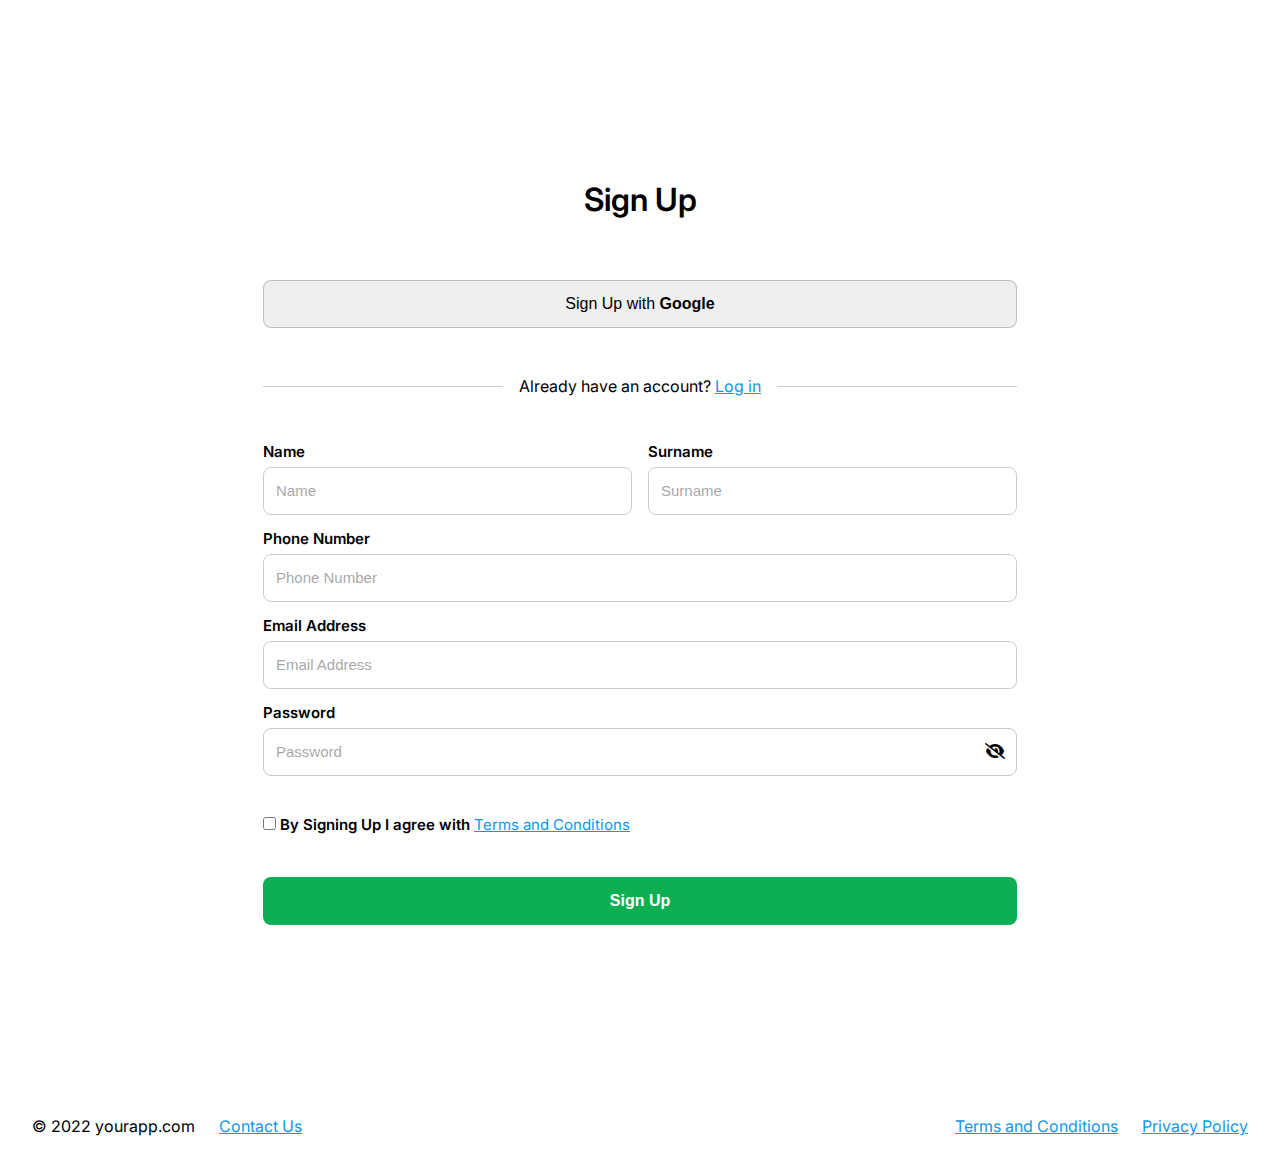
<file: index.html>
<!DOCTYPE html>
<html lang="en">
<head>
  <meta charset="UTF-8" />
  <meta name="viewport" content="width=device-width, initial-scale=1.0" />
  <title>Authorization</title>
  <link href="https://fonts.googleapis.com/css2?family=Inter:wght@400;600&display=swap" rel="stylesheet" />
  <link rel="stylesheet" href="style.css" />
  <link rel="stylesheet" href="https://cdnjs.cloudflare.com/ajax/libs/font-awesome/6.5.1/css/all.min.css" />
</head>
<body>
  <div class="sign-up-container">

    <!-- Sign Up -->
    <div class="sign-up" id="signUpSection">
      <h1>Sign Up</h1>
      <button class="google-btn">Sign Up with <span>Google</span></button>

      <div class="divider">
        <hr />
        <span>Already have an account? <a href="#" id="showLogin" class="Login">Log in</a></span>
        <hr />
      </div>

      <form class="sign-up-form" id="signupForm">
        <div class="form-row">
          <div class="form-group">
            <label for="Name">Name</label>
            <input type="text" id="Name" placeholder="Name" />
          </div>
          <div class="form-group">
            <label for="Surname">Surname</label>
            <input type="text" id="Surname" placeholder="Surname" />
          </div>
        </div>

        <div class="form-group">
          <label for="Phone">Phone Number</label>
          <input type="text" id="Phone" placeholder="Phone Number" />
        </div>

        <div class="form-group">
          <label for="email">Email Address</label>
          <input type="email" id="email" placeholder="Email Address" />
        </div>

        <div class="form-group password-group">
          <label for="password">Password</label>
          <input type="password" id="password" placeholder="Password" />
          <span class="eye-icon"><i class="fa-solid fa-eye-slash"></i></i></span>
        </div>

        <div class="terms">
          <input type="checkbox" id="terms" />
          <label for="terms">
            By Signing Up I agree with <a href="#">Terms and Conditions</a>
          </label>
        </div>

        <button type="submit" class="submit-btn" id="signupBtn" disabled>Sign Up</button>
      </form>
    </div>

    <!-- Login -->
    <div class="sign-up" id="loginSection" style="display:none;">
      <h1>Sign In</h1>
      <button class="google-btn">Sign In with <span>Google</span></button>

      <div class="divider">
        <hr />
        <span>Don’t have an account? <a href="#" id="showSignup" class="Login">Sign Up</a></span>
        <hr />
      </div>

      <form class="sign-up-form" id="loginForm">
        <div class="form-group">
          <label for="loginEmail">Email Address</label>
          <input type="email" id="loginEmail" placeholder="Email Address" />
        </div>

        <div class="form-group password-group">
          <label for="loginPassword">Password 
            <a href="#" style="float:right; font-weight:400; color: #1097EB">Forgot Password?</a>
          </label>
          <input type="password" id="loginPassword" placeholder="Password" />
          <span class="eye-icon"><i class="fa-solid fa-eye-slash"></i></span>
        </div>

        <button type="submit" class="submit-btn">Log In</button>
      </form>
    </div>
  </div>

  <footer>
    <div class="left">
      <p>© 2022 yourapp.com</p>
      <a href="#">Contact Us</a>
    </div>
    <div class="right">
      <a href="#">Terms and Conditions</a>
      <a href="#">Privacy Policy</a>
    </div>
  </footer>

  <script src="script.js"></script>
</body>
</html>
</file>
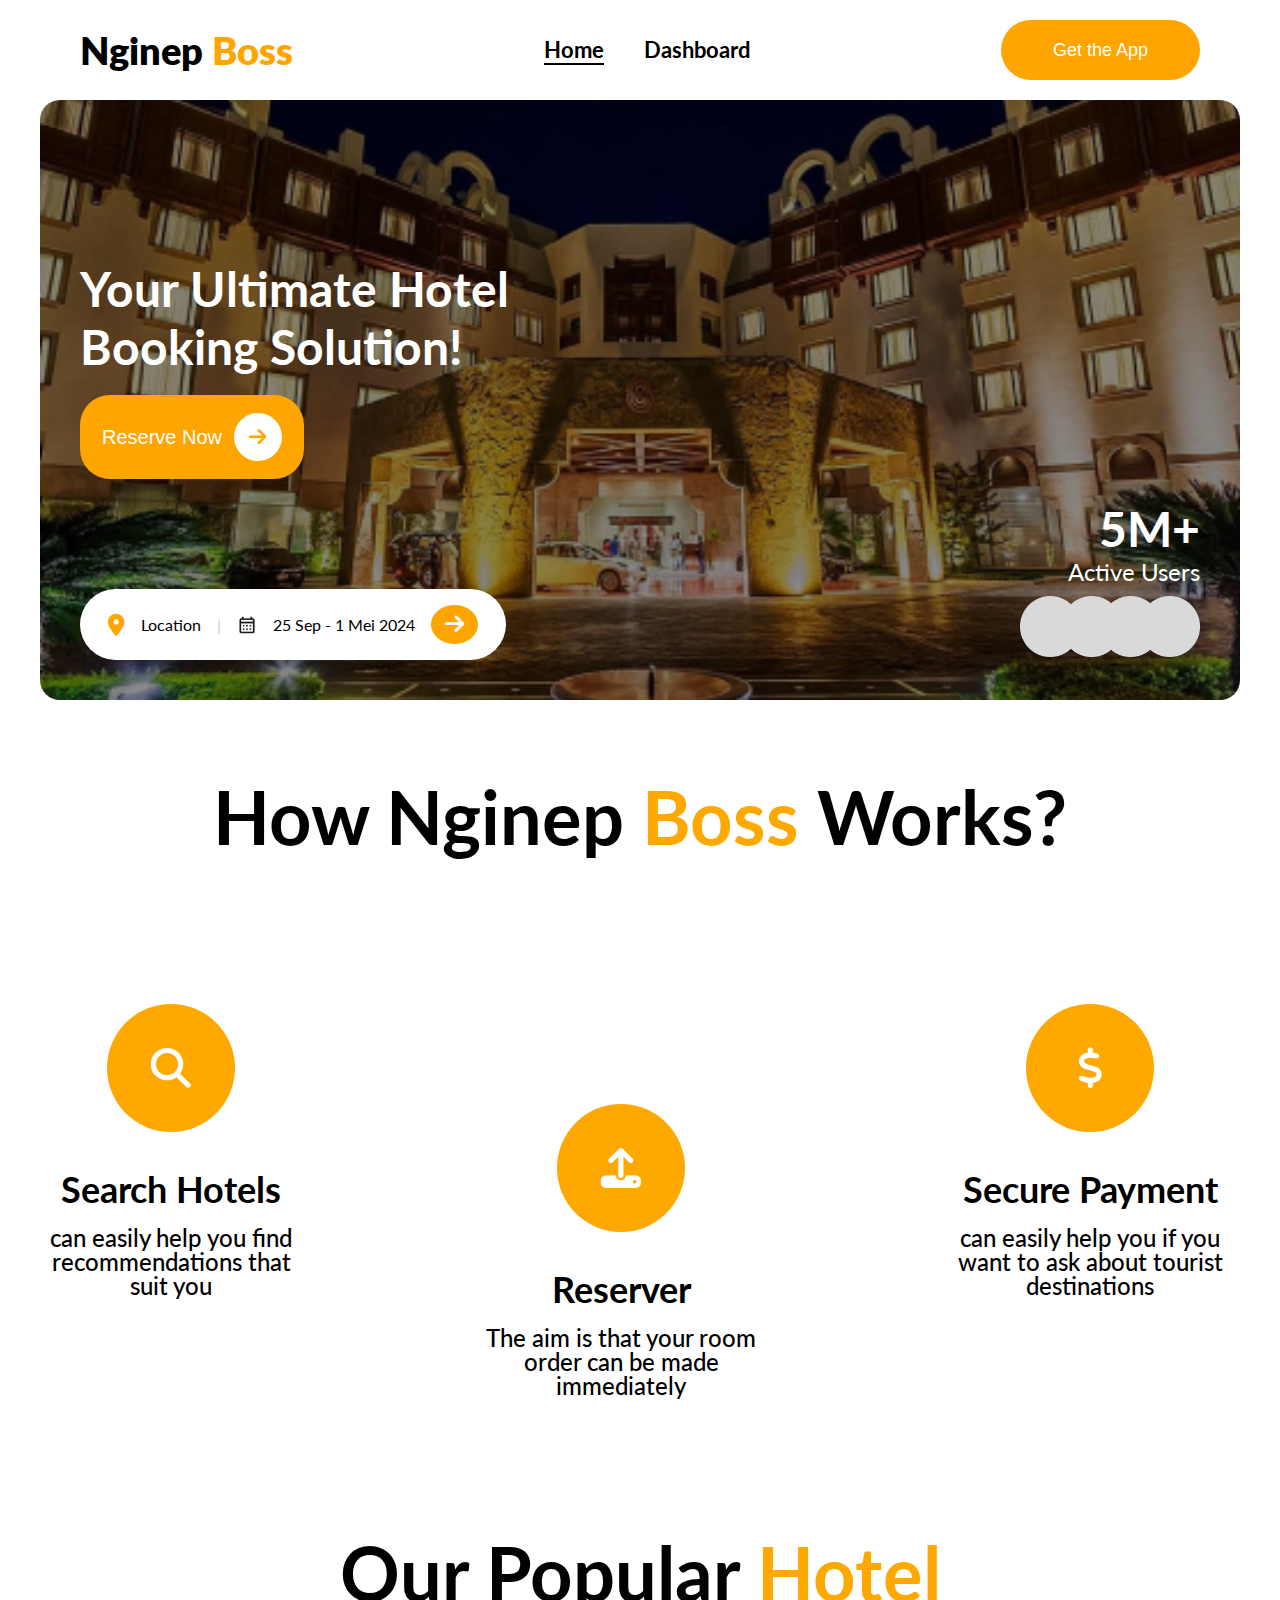
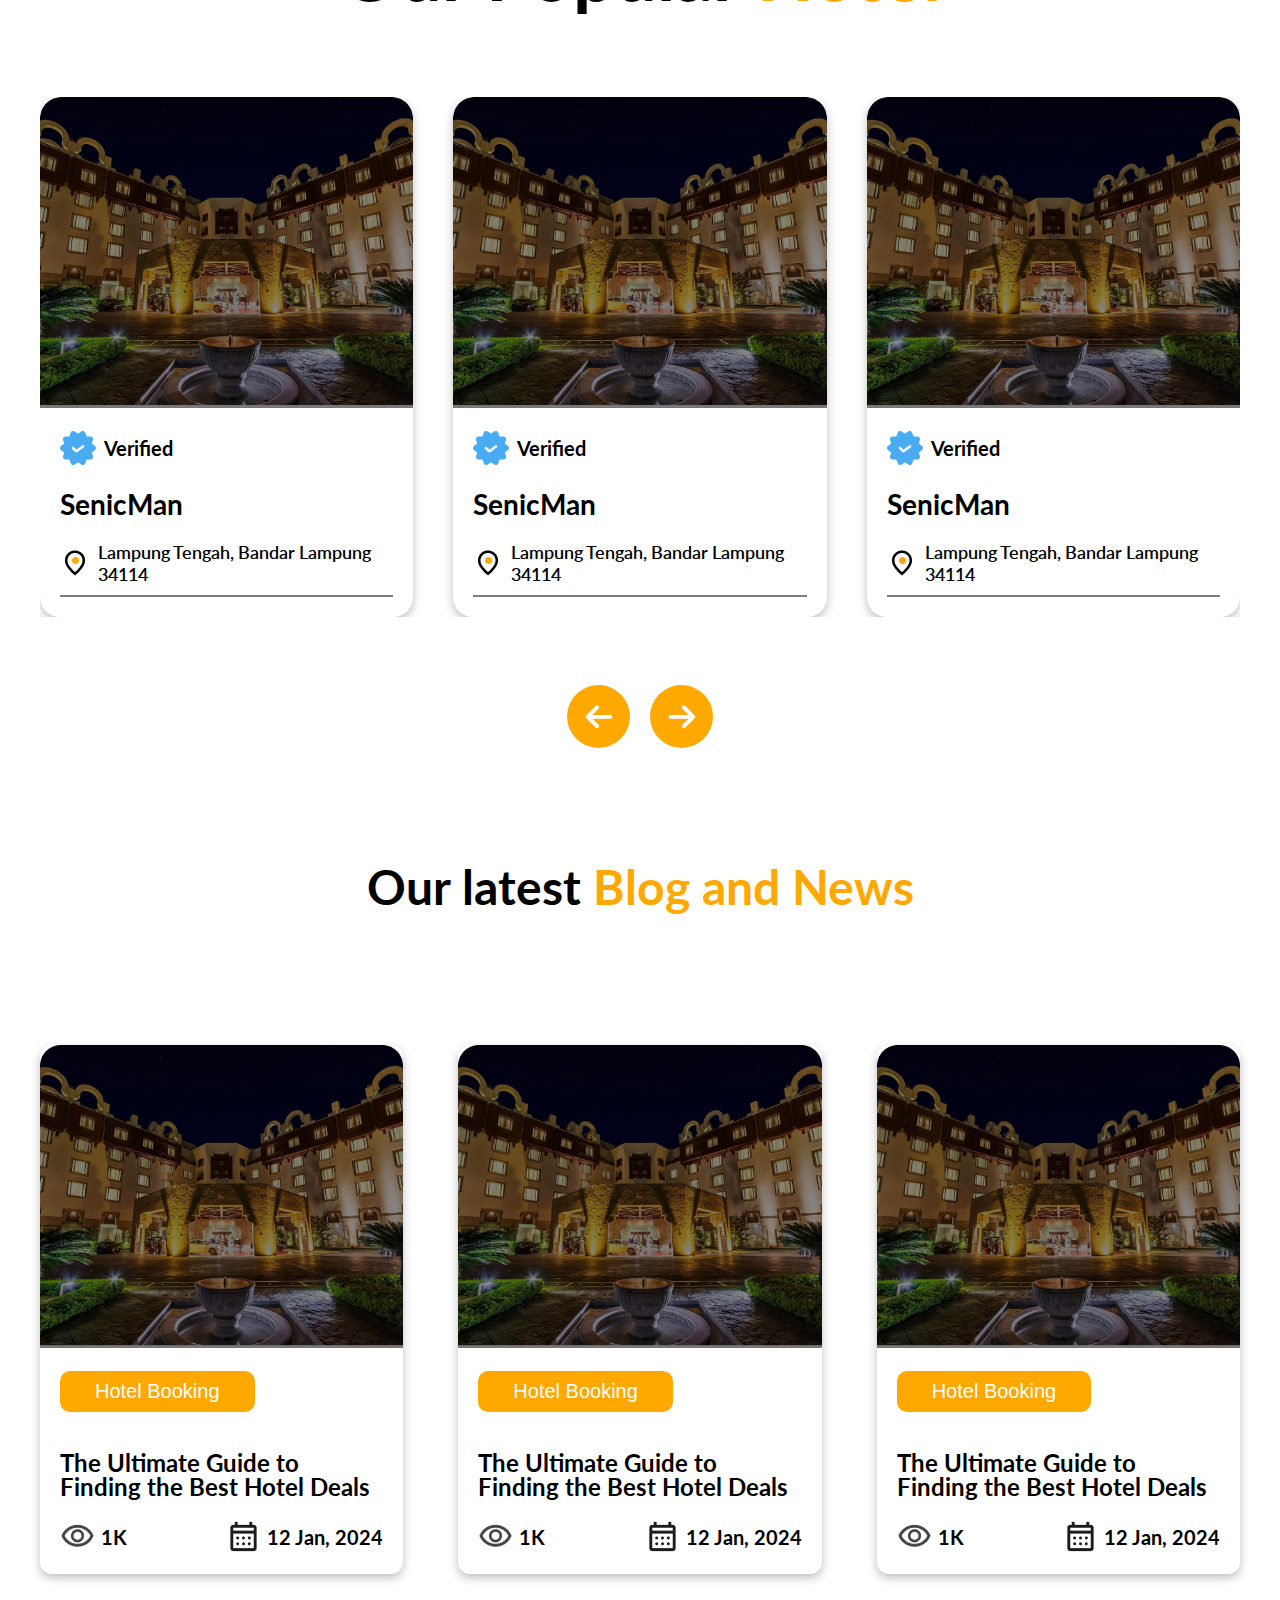
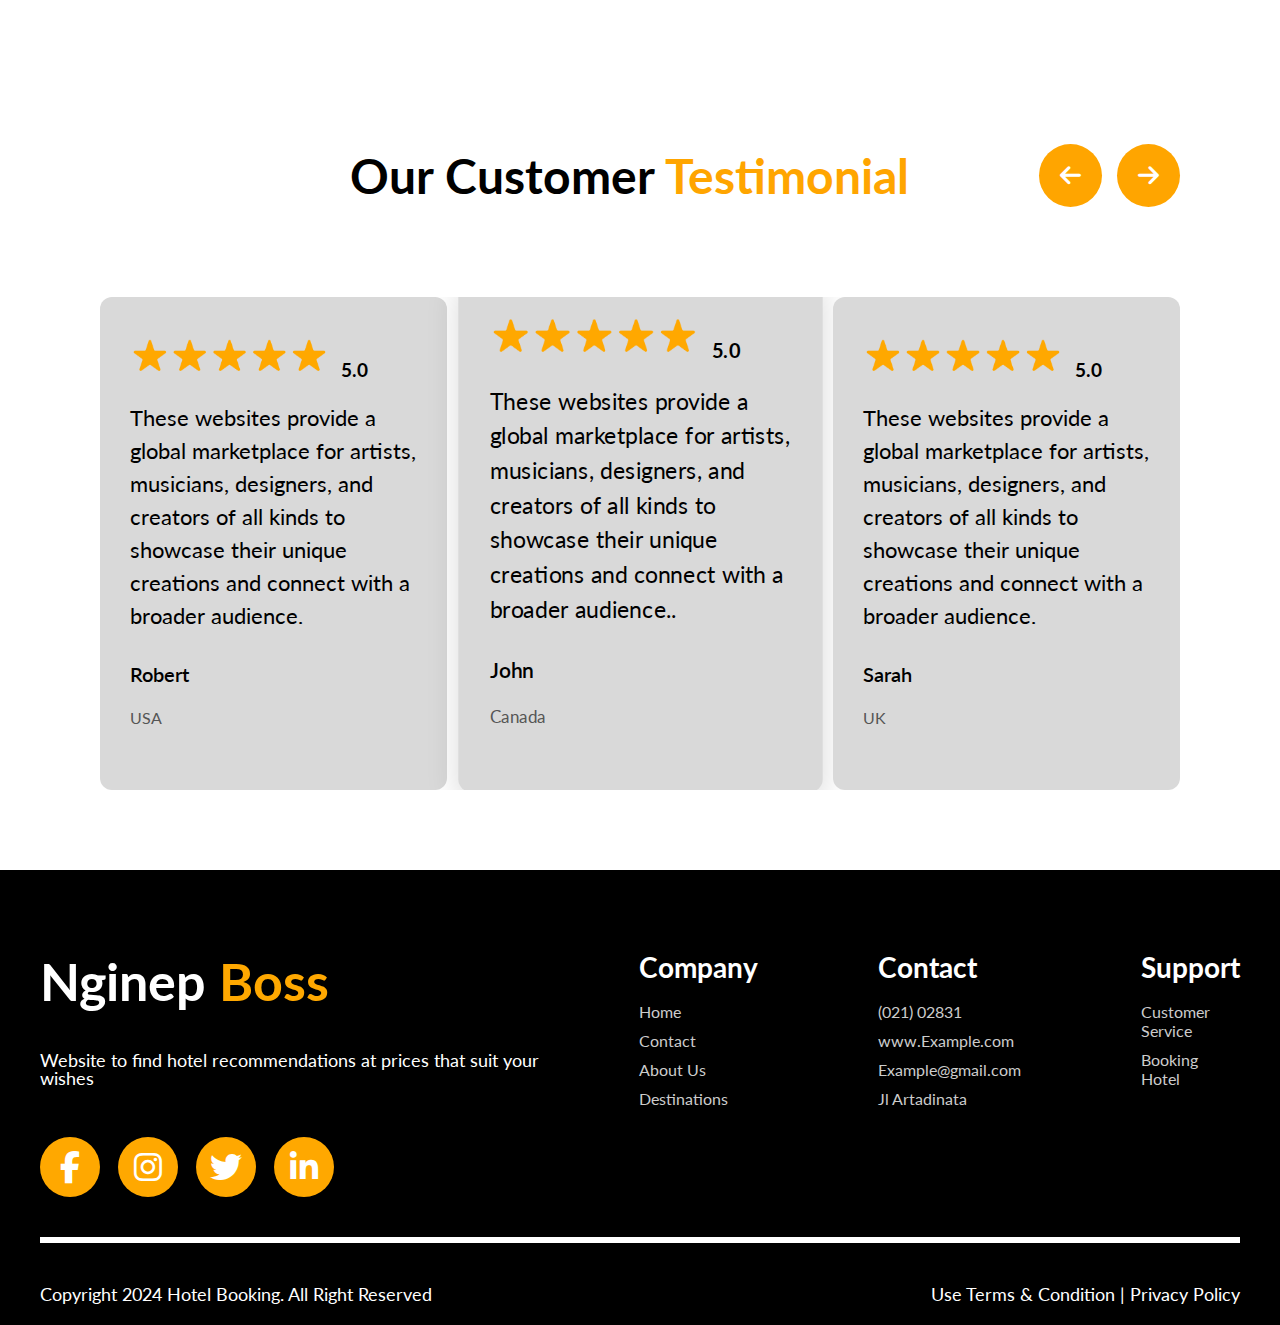
<file: home.html>
<!DOCTYPE html>
<html lang="en">
  <head>
    <meta charset="UTF-8" />
    <meta name="viewport" content="width=device-width, initial-scale=1.0" />
    <link
      href="https://fonts.googleapis.com/css2?family=Lato:wght@400;600&display=swap"
      rel="stylesheet"
    />
    <link
      rel="stylesheet"
      href="https://cdnjs.cloudflare.com/ajax/libs/font-awesome/6.5.1/css/all.min.css"
    />
    <title>Home Page</title>
    <link rel="stylesheet" href="home.css" />
  </head>

  <body>
    
<div class="page-container">

  <!-- Navbar -->
  <header class="navbar">
    <div class="nav-container">
      <h2 class="logo">Nginep <span>Boss</span></h2>
      <nav class="nav-links">
        <a href="home.html" class="active" id="homeLink">Home</a>
        <a href="#" id="dashboardLink">Dashboard</a>
      </nav>
      <button class="app-btn">Get the App</button>
    </div>
  </header>

  <!-- Home Section -->
  <section class="home">
    <div class="hero-bg">
      <!-- Left content -->
      <div class="hero-left">
        <h1>Your Ultimate Hotel Booking Solution!</h1>
        <button class="reserve-btn">
          Reserve Now
          <span class="arrow-circle">
            <i class="fa-solid fa-arrow-right"></i>
          </span>
        </button>
      </div>

      <!-- Right bottom content -->
      <div class="hero-right">
        <p class="active-users">5M+<span>Active Users</span></p>
        <img src="Group 5.png" alt="Users">
      </div>

      <!-- Booking bar -->
      

         <div class="booking-bar">
        <i class="fa-solid fa-location-dot"></i>
        <span>Location</span>
        <span class="divider">|</span>
        <img src="calendar_month.png" alt="Calendar" class="calendar-icon">
        <span>25 Sep - 1 Mei 2024</span>
        <button class="arrow-btn"><i class="fa-solid fa-arrow-right"></i></button>
        </div>
    

     

    </div>
  </section>

</div>


<!-- Work Section -->

    <section>

      <div class="container">
        <div class="content">
          <h2>How Nginep <span>Boss</span> Works?</h2>
          <div class="work-container">
            <div class="work">
              <div class="icon-circle">
                <i class="fa-solid fa-magnifying-glass"></i>
              </div>
              <h3>Search Hotels</h3>
              <p>can easily help you find recommendations that suit you</p>
            </div>

            <div class="work center-work">
              <div class="icon-circle"><i class="fas fa-upload"> </i></div>
              <h3>Reserver</h3>
              <p>The aim is that your room order can be made immediately</p>
            </div>

            <div class="work">
              <div class="icon-circle"><i class="fas fa-dollar-sign"> </i></div>
              <h3>Secure Payment</h3>
              <p>
                can easily help you if you want to ask about tourist
                destinations
              </p>
            </div>
          </div>
        </div>
      </div>

    </section>

    <!-- Popular Hotel Section -->

    <section class="hotel">

      <div class="hotel-container">

        <div class="hotel-content">

          <h2>Our Popular <span>Hotel</span></h2>

          <div class="hotels">

            <div class="hotel-card">
              <img class="hotel-img" src="image.png" alt="Hotel image" />

              <div class="hotel-info">
                <div class="verified-badge">
                  <img src="verified.png" alt="Verified icon" />
                  <span>Verified</span>
                </div>

                <h4>SenicMan</h4>

                <div class="location">
                  <img src="location_on.png" alt="Location" />
                  <span>Lampung Tengah, Bandar Lampung 34114</span>
                </div>

                <hr />
              </div>
            </div>

            <div class="hotel-card">

              <img class="hotel-img" src="image.png" alt="Hotel image" />

              <div class="hotel-info">
                <div class="verified-badge">
                  <img src="verified.png" alt="Verified icon" />
                  <span>Verified</span>
                </div>

                <h4>SenicMan</h4>

                <div class="location">
                  <img src="location_on.png" alt="Location" />
                  <span>Lampung Tengah, Bandar Lampung 34114</span>
                </div>

                <hr />
              </div>

            </div>

            <div class="hotel-card">
              <img class="hotel-img" src="image.png" alt="Hotel image" />
              <div class="hotel-info">
                <div class="verified-badge">
                  <img src="verified.png" alt="Verified icon" />
                  <span>Verified</span>
                </div>
                <h4>SenicMan</h4>
                <div class="location">
                  <img src="location_on.png" alt="Location" />
                  <span>Lampung Tengah, Bandar Lampung 34114</span>
                </div>
                <hr />
              </div>
            </div>
          </div>

          <div class="hotel-nav">
            <button class="arrow" id="prev">
              <i class="fa-solid fa-arrow-left"></i>
            </button>
            <button class="arrow" id="next">
              <i class="fa-solid fa-arrow-right"></i>
            </button>
          </div>
        </div>
      </div>
    </section>


    <!-- Blogs Section -->
     
    <!-- Blogs Section -->
<section class="blogs-and-news">
  <div class="blog-container">

    <div class="blog-content">
      <h2>Our latest <span class="yellow-text">Blog and News</span></h2>

      <div class="blog-cards">
        
        <!-- Card 1 -->
        <div class="blog-card">
          <img class="blog-img" src="image.png" alt="Hotel image" />
          <div class="blog-info">
            <button class="blog-btn">Hotel Booking</button>
            <h5>The Ultimate Guide to Finding the Best Hotel Deals</h5>
            <div class="blog-meta">
              <div class="meta-views">
                <img src="visibility.png" alt="views" />
                <span class="views-text">1K</span>
              </div>
              <div class="meta-date">
                <img src="calendar_month.png" alt="date" />
                <span class="date-text">12 Jan, 2024</span>
              </div>
            </div>
          </div>
        </div>

        <!-- Card 2 -->
        <div class="blog-card">
          <img class="blog-img" src="image.png" alt="Hotel image" />
          <div class="blog-info">
            <button class="blog-btn">Hotel Booking</button>
            <h5>The Ultimate Guide to Finding the Best Hotel Deals</h5>
            <div class="blog-meta">
              <div class="meta-views">
                <img src="visibility.png" alt="views" />
                <span class="views-text">1K</span>
              </div>
              <div class="meta-date">
                <img src="calendar_month.png" alt="date" />
                <span class="date-text">12 Jan, 2024</span>
              </div>
            </div>
          </div>
        </div>

        <!-- Card 3 -->
        <div class="blog-card">
          <img class="blog-img" src="image.png" alt="Hotel image" />
          <div class="blog-info">
            <button class="blog-btn">Hotel Booking</button>
            <h5>The Ultimate Guide to Finding the Best Hotel Deals</h5>
            <div class="blog-meta">
              <div class="meta-views">
                <img src="visibility.png" alt="views" />
                <span class="views-text">1K</span>
              </div>
              <div class="meta-date">
                <img src="calendar_month.png" alt="date" />
                <span class="date-text">12 Jan, 2024</span>
              </div>
            </div>
          </div>
        </div>

      </div>
    </div>

  </div>
</section>

<!-- Testimonial Section -->

<section class="testimonial">
  <div class="testimonial-container">
    <div class="testimonial-header">
      <h3>Our Customer <span>Testimonial</span></h3>
      <div class="arrows">
        <button id="t-prev" aria-label="Previous"><i class="fa-solid fa-arrow-left"></i></button>
        <button id="t-next" aria-label="Next"><i class="fa-solid fa-arrow-right"></i></button>
      </div>
    </div>

    <div class="testimonial-slider">
      <div class="testimonial-track">
        <div class="testimonial-card">
          <img src="5 star.png" alt="Rating">
          <span>5.0</span>
          <p>These websites provide a global marketplace for artists, musicians, designers, and creators of all kinds to showcase their unique creations and connect with a broader audience.</p>
          <h4>Robert</h4>
          <p class="country">USA</p>
        </div>
        <div class="testimonial-card">
          <img src="5 star.png" alt="Rating">
          <span>5.0</span>
          <p>These websites provide a global marketplace for artists, musicians, designers, and creators of all kinds to showcase their unique creations and connect with a broader audience..</p>
          <h4>John</h4>
          <p class="country">Canada</p>
        </div>
        <div class="testimonial-card">
          <img src="5 star.png" alt="Rating">
          <span>5.0</span>
          <p>These websites provide a global marketplace for artists, musicians, designers, and creators of all kinds to showcase their unique creations and connect with a broader audience.</p>
          <h4>Sarah</h4>
          <p class="country">UK</p>
        </div>
      </div>
    </div>
  </div>
</section>




<footer>
  <div class="footer-container">
    <div class="footer-content">

      <!-- Left -->
      <div class="footer-left">
        <h2>Nginep <span>Boss</span></h2>
        <p>Website to find hotel recommendations at prices that suit your wishes</p>
        <div class="social-icons">
          <i class="fab fa-facebook-f"></i>
          <i class="fab fa-instagram"></i>
          <i class="fab fa-twitter"></i>
          <i class="fab fa-linkedin-in"></i>
        </div>
      </div>

      <!-- Right -->
      <div class="footer-right">
        <div class="footer-columns">
          <div class="column1">
            <h2>Company</h2>
            <a href="#">Home</a>
            <a href="#">Contact</a>
            <a href="#">About Us</a>
            <a href="#">Destinations</a>
          </div>
          <div class="column2">
            <h2>Contact</h2>
            <a href="#">(021) 02831</a>
            <a href="#">www.Example.com</a>
            <a href="#">Example@gmail.com</a>
            <a href="#">Jl Artadinata</a>
          </div>
          <div class="column3">
            <h2>Support</h2>
            <a href="#">Customer Service</a>
            <a href="#">Booking Hotel</a>
          </div>
        </div>
      </div>

    </div>

    <!-- HR + Bottom text at the very end -->
    <hr>
    <div class="footer-bottom">
      <div class="bottom-left">
        <p>Copyright 2024 Hotel Booking. All Right Reserved</p>
      </div>
      <div class="bottom-right">
        <p>Use Terms & Condition | Privacy Policy</p>
      </div>
    </div>
  </div>
</footer>


    

      





    <script src="home.js"></script>
  </body>
</html>
</file>
<file: style.css>
* {
    margin: 0;
    padding: 0;
    box-sizing: border-box;
}

html, body {
    height: 100%;
}

body {
    font-family: "Inter", sans-serif;
    display: flex;
    flex-direction: column;
    align-items: center;
}

/* Main container */
.sign-up-container {
    flex: 1; /* pushes footer down */
    display: flex;
    justify-content: center;
    max-width: 1440px;
    width: 100%;
    padding-top: 184px; /* was margin-top */
    padding-bottom: 169px; /* was margin-bottom */
}

.sign-up {
    width: 754px;
    text-align: center;
}

label {
    font-weight: 600;
    font-size: 15px;
    text-align: left;
    padding-bottom: 8px;
    line-height: 100%;
}
/* #loginSection {
  height: 960px;
} */


.form-group input::placeholder {
    font-weight: 400;
    font-size: 15px;
    font-style: normal;
    line-height: 100%;
    color: #000000; 
    opacity: 35%;
}

/* Title */
.sign-up h1 {
    font-weight: 600;
    font-size: 32px;
    line-height: 100%;
    margin-bottom: 64px;
}

/* Google button */
.google-btn {
    width: 100%;
    border-radius: 8px;
    height: 48px;
    border: 1px solid #00000033;
    cursor: pointer;
    font-weight: 500;
    font-size: 16px;
    line-height: 100%;
}

.google-btn span {
    font-weight: 700;
    font-size: 16px;
}

/* Divider */
.divider {
    display: flex;
    align-items: center;
    gap: 16px;
    margin-top: 48px;
    margin-bottom: 48px;
}

.divider hr {
    flex: 1;
    border: none;
    border-top: 1px solid #ccc;
}

.divider span {
    white-space: nowrap;
}

.divider .Login {
    color: #1097EB;
}

/* Form */
.sign-up-form {
    margin-top: 48px;
    display: flex;
    flex-direction: column;
    gap: 16px;
}

/* Name + Surname row */
.form-row {
    display: flex;
    gap: 16px;
}

.form-group {
    display: flex;
    flex-direction: column;
    flex: 1;
}

.form-group input {
    height: 48px;
    padding: 0 12px;
    border-radius: 8px;
    border: 1px solid #ccc;
    outline: none;
}

/* Password eye icon */
.password-group {
    position: relative;
}

.eye-icon {
    position: absolute;
    right: 12px;
    top: 65%;
    transform: translateY(-50%);
    cursor: pointer;
}

/* Terms */
.terms {
    font-size: 15px;
    margin-top: 23px;
    margin-bottom: 27px;
    font-weight: 400;
    text-align: left;
}

.terms a {
    color: #1097EB;
    text-decoration: underline;
    font-weight: 400;
}

/* Submit button */
.submit-btn {
    width: 100%;
    height: 48px;
    background: #0EAF52;
    font-weight: 700;
    font-size: 16px;
    line-height: 100%;
    color: white;
    border: none;
    border-radius: 8px;
    cursor: pointer;
}

/* .submit-btn:disabled {
    background-color: #3ef36b; 
    cursor: not-allowed;
    opacity: 0.7;
} */

/* Footer */
footer {
    width: 100%;
    min-height: 64px;
    display: flex;
    justify-content: space-between;
    align-items: center;
    padding: 24px 32px;
    box-sizing: border-box;
}

footer .left {
    display: flex;
    align-items: center;
    gap: 24px;
}

footer .right {
    display: flex;
    align-items: center;
    gap: 24px;
}

footer a {
    color: #1097EB;
    text-decoration: underline;
}

/* For screens ≤ 1024px */
@media (max-width: 1024px) {
    .sign-up-container {
        padding-top: 120px;
        padding-bottom: 80px;
    }

    .sign-up {
        width: 90%;
    }

    .google-btn,
    .sign-up-form,
    .form-group input,
    .submit-btn {
        width: 100%;
    }

    footer {
        padding-left: 24px;
        padding-right: 24px;
    }
}

/* For screens ≤ 720px */
@media (max-width: 720px) {
    .sign-up-container {
        padding-top: 48px;
        padding-bottom: 48px;
    }

    .sign-up h1 {
        margin-bottom: 48px;
    }

    .divider {
        margin-top: 32px;
        margin-bottom: 32px;
    }

    footer {
        /* flex-direction: column; */
        align-items: center;
        gap: 20px;
        padding: 24px;
    }

    footer .left,
    footer .right {
        flex-direction: column;
        align-items: flex-start;
        gap: 8px;
    }
}
</file>
<file: home.css>
* {
  margin: 0;
  padding: 0;
  box-sizing: border-box;
}

body {
  font-family: 'Lato', sans-serif;
}


/* Navbar */

.page-container {
  max-width: 1440px;
  margin: 0 auto;
  padding: 0 40px;
  overflow-x: hidden; /* Prevent horizontal scroll */
}

.navbar {
  width: 100%;
  padding: 20px 0;
}
.nav-container {
  margin: 0 auto;
  display: flex;
  align-items: center;
  justify-content: space-between;
  padding: 0 40px;
  flex-wrap: wrap;
}
.logo {
  font-size: 38px;
  font-weight: 800;
}
.logo span {
  color: orange;
}
.nav-links {
  display: flex;
  gap: 40px;
}
.nav-links a {
  text-decoration: none;
  color: black;
  font-weight: 700;
  font-size: 22px;
}
.nav-links a.active {
  border-bottom: 2px solid black;
}
.app-btn {
  background: orange;
  color: white;
  border: none;
  font-size: 18px;
  padding: 20px 52px 19px 52px;
  border-radius: 30px;
  cursor: pointer;
}

/* Home Section */
.hero-bg {
  background: url('image.png') center/cover no-repeat;
  border-radius: 20px;
  height: 600px;
  position: relative;
  padding: 40px;
  color: white;
  display: flex;
  flex-direction: column;
  justify-content: space-between;
  overflow: hidden;
}

.hero-left {
  max-width: 500px;
}
.hero-left h1 {
  font-size: 48px;
  line-height: 1.2;
  padding-top: 120px;
  font-weight: 700;
}
.reserve-btn {
  background: orange;
  color: white;
  border: none;
  display: flex;
  align-items: center;
  padding: 18px 22px;
  border-radius: 30px;
  margin-top: 20px;
  cursor: pointer;
  font-size: 20px;
  gap: 12px;
}
.reserve-btn .arrow-circle {
  height: 48px;
  width: 48px;
  background: white;
  color: orange;
  border-radius: 50%;
  display: flex;
  align-items: center;
  justify-content: center;
  font-size: 20px;
}

/* Right Active Users Card */
.hero-right {
  position: absolute;
  top: 400px;
  right: 40px;
  text-align: right;
}
.hero-right .active-users {
  font-weight: 700;
  font-size: 48px;
  line-height: 1.2;
}
.hero-right .active-users span {
  font-size: 24px;
  display: block;
  font-weight: 400;
}
.hero-right img {
  max-width: 180px;
  height: auto;
  margin-top: 10px;
}

/* Booking Bar */
.booking-bar {
  position: absolute;
  left: 40px;
  bottom: 40px;
  background: white;
  display: flex;
  align-items: center;
  gap: 16px;
  padding: 16px 28px;
  border-radius: 50px;
  box-shadow: 0 4px 20px rgba(0,0,0,0.1);
  color: black;
  flex-wrap: wrap;
}
.booking-bar i {
  font-size: 22px;
  color: orange;
}
.divider {
  color: #ccc;
}
.calendar-icon {
  height: 20px;
}
.arrow-btn {
  background: orange;
  color: white;
  padding: 8px 14px;
  border: none;
  border-radius: 50%;
  cursor: pointer;
  font-size: 16px;
  outline: none;
}
.arrow-btn i {
  color: white;
}

/* Responsive Styles */
@media (max-width: 1024px) {
  .hero-bg {
    height: auto;
    padding: 30px;
  }
  .hero-left h1 {
    font-size: 36px;
    padding-top: 80px;
  }
  .hero-right {
    position: static;
    margin-top: 20px;
    text-align: left;
  }
  .hero-right img {
    max-width: 150px;
  }
  .booking-bar {
    position: static;
    margin-top: 20px;
  }
}

@media (max-width: 768px) {
  .nav-container {
    flex-direction: column;
    gap: 15px;
  }
  .hero-left h1 {
    font-size: 28px;
    padding-top: 40px;
  }
  .hero-right {
    text-align: center;
  }
  .hero-right img {
    max-width: 120px;
  }
  .booking-bar {
    flex-direction: column;
    align-items: flex-start;
    border-radius: 20px;
    padding: 20px;
  }
}

@media (max-width: 480px) {
  .hero-left h1 {
    font-size: 22px;
  }
  .reserve-btn {
    font-size: 16px;
    padding: 12px 16px;
  }
  .hero-right img {
    max-width: 100px;
  }
}

 

/* --------------------------- How this works Section -------------------------- */

section {
  width: 100%;
}

.container {
  width: 100%;
  max-width: 1440px;
  margin: 0 auto;
}

.content {
  display: flex;
  justify-content: center;
  align-items: center;
  flex-direction: column;
  padding: 80px 40px;
}

.content h2 {
  font-weight: 700;
  font-size: 74px;
  line-height: 100%;
}

.content h2 span {
  color: #FFA800;
}

.work-container {
  max-width: 100%;
  display: flex;
  justify-content: center;
  gap: 180px;
  text-align: center;
  padding: 20 40px;
}

.work {
  display: flex;
  flex-direction: column;
  align-items: center;
  max-width: 300px;
  margin-top: 150px;
}

.work h3 {
  font-weight: 700;
  font-size: 36px;
  line-height: 120%;
  margin-top: 36px;
}

.work p {
  font-weight: 500;
  font-size: 24px;
  line-height: 100%;
  padding-top: 15px;
}

.icon-circle {
  background-color: #FFA800;
  color: white;
  border-radius: 50%;
  width: 128px;
  height: 128px;
  display: flex;
  justify-content: center;
  align-items: center;
}

.icon-circle i {
  font-size: 40px;
}

.center-work {
  margin-top: 250px;
}


@media (max-width: 1024px) {
  .content {
    padding: 80px 20px; 
    text-align: center;
  }

  .content h2 {
    font-size: 58px;
  }

  .work-container {
    display: flex;
    flex-wrap: wrap;           
    justify-content: center;
    gap: 40px;
    padding: 0;               
  }
    
  .work {
    max-width: calc(50% - 40px);
    margin-top: 80px;
  }

  .work p {
    font-size: 20px;
    line-height: 100%;
  }
  .center-work {
    margin-top: 80px;
  }
}

/*  720px BREAKPOINT     */

@media (max-width: 720px) {
  .content {
    padding: 60px 20px;
  }

  .content h2 {
    font-size: 42px;
    line-height: 110%;
  }

  .work-container {
    flex-direction: column;
    align-items: center;
    gap: 60px;
    padding: 0;
  }

  .work {
    flex: none;
    max-width: 90%;
    margin-top: 40px;
  }

  .icon-circle {
    width: 96px;
    height: 96px;
  }

  .icon-circle i {
    font-size: 28px;
  }

  .work h3 {
    font-size: 24px;
    margin-top: 20px;
  }

  .work p {
    font-size: 24px;
    line-height: 100%;
  }

  .center-work {
    margin-top: 40px;
  }
}




/* ------------------------------ Popular Hotel  --------------------- */


.hotel {
  width: 100%;
  margin: 0 auto;
}

.hotel-container {
  max-width: 1440px;
  margin: 0 auto;
  padding: 0 20px;
}

.hotel-content {
  padding: 50px 20px;
  display: flex;
  flex-direction: column;
  align-items: center;
}

.hotel-content h2 {
  font-size: 74px;
  font-weight: 700;
  text-align: center;
  margin-bottom: 80px;
}

.hotel-content h2 span {
  color: #FFA800;
}

.hotels {
  display: flex;
  overflow: hidden;
  transition: transform 0.3s ease;
  gap: 40px;
}

.hotel-card {
  flex: 0 0 calc((100% - 80px) / 3);
  border-radius: 20px;
  overflow: hidden;
  box-shadow: 0 4px 10px rgba(0,0,0, 25%);
}

.hotel-img {
  width: 100%;
  height: auto;
}

.hotel-info {
  padding: 20px;
}

.verified-badge {
  display: flex;
  align-items: center;
  gap: 8px;
}

.verified-badge img {
  width: 36px;
  height: 34px;
}

.verified-badge span {
  font-size: 20px;
  font-weight: 700;
}

.hotel-info h4 {
  font-size: 28px;
  font-weight: 700;
  margin: 0;
  padding: 22px 0 20px 0;
}

.location {
  display: flex;
  align-items: center;
  gap: 8px;
}

.location img {
  width: 30px;
  height: 30px;
}

.location span {
  font-size: 18px;
  font-weight: 600;
}

.hotel-info hr {
  border: none;
  border-top: 2px solid #000;
  opacity: 0.51;
  margin-top: 10px;
}

.hotel-nav {
  margin-top: 68px;
  display: flex;
  gap: 20px;
}

.arrow {
  width: 63px;
  height: 63px;
  border-radius: 50%;
  border: none;
  background-color: #FFA800;
  color: white;
  display: flex;
  justify-content: center;
  align-items: center;
  font-size: 30px;
  cursor: pointer;
  transition: background-color 0.2s ease;
}

.arrow:hover {
  background-color: #e69500;
}

/* Tablet view (2 cards) */
@media (max-width: 1024px) {
  .hotel-card {
    flex: 0 0 calc((100% - 20px) / 2);
  }
}

/* Mobile view (1 card) */
@media (max-width: 768px) {
  .hotels {
    gap: 20px;
  }

  .hotel-card {
    flex: 0 0 100%;
  }

  .hotel-content h2 {
    font-size: 36px;
    margin-bottom: 60px;
  }
}


/* ----------------------- Blogs And News Section  ----------------------- */


.blogs-and-news {
  width: 100%;
  padding: 60px 40px;
}

.blog-container {
  max-width: 1440px;
  margin: 0 auto;
}

.blog-content {
  display: flex;
  flex-direction: column;
  justify-content: center;
  align-items: center;
  margin-bottom: 30px;
}

.blog-content h2 {
  font-weight: 700;
  font-size: 48px;
  text-align: center;
  margin-bottom: 40px;
}

.yellow-text {
  color: #FFA800;
}
/* .blog-content span {
  color: #FFA800;
} */

.blog-cards {

  display: flex;
  justify-content: center;
  gap: 55px; 
  width: 100%;
  margin-top: 90px;
}

.blog-card {
  border-radius: 12px;
  box-shadow: 0 4px 10px rgba(0,0,0, 25%);
  transition: transform 0.3s ease;
}

.blog-img {
  width: 100%;
}

.blog-info {
  padding: 20px;
}

.blog-btn {
  background-color: #FFA800;
  color: #fff;
  border: none;
  padding: 9px 35px;
  font-size: 20px;
  border-radius: 10px;
  cursor: pointer;
  margin-bottom: 39px;
}

.blog-info h5 {
  font-weight: 700;
  font-size: 24px;
  margin-bottom: 20px;
  line-height: 100%;
}

.blog-meta {
  display: flex;
  justify-content: space-between;
  align-items: center;
}

.meta-views,
.meta-date {
  display: flex;
  align-items: center;
  gap: 6px;
}

.views-text {
  font-size: 20px;
  font-weight: 700;
}

.date-text {
  font-size: 20px;
  font-weight: 700;
}

.meta-views img,
.meta-date img {
  width: 35px;
  height: 35px;
}

/* Tablet Landscape (1024px) */

@media (max-width: 1024px) {
  .blogs-and-news {
    padding: 50px 30px;
  }

  .blog-content h2 {
    font-size: 40px;
    margin-bottom: 30px;
  }

  .blog-cards {
    gap: 35px; /* Reduce gap between cards */
    margin-top: 60px;
    flex-wrap: wrap; /* Allow wrapping */
  }

  .blog-card {
    flex: 1 1 calc(50% - 35px); /* 2 cards per row */
    max-width: calc(50% - 35px);
  }

  .blog-btn {
    font-size: 18px;
    padding: 8px 28px;
  }

  .blog-info h5 {
    font-size: 10px;
  }

  .views-text,
  .date-text {
    font-size: 18px;
  }

  .meta-views img,
  .meta-date img {
    width: 30px;
    height: 30px;
  }
}


/* Tablet Portrait (768px) */

@media (max-width: 768px) {
  .blogs-and-news {
    padding: 40px 20px;
  }

  .blog-content h2 {
    font-size: 36px;
  }

  .blog-cards {
    gap: 25px;
    margin-top: 50px;
  }

  .blog-card {
    flex: 1 1 100%; 
    max-width: 100%;
  }

  .blog-btn {
    font-size: 16px;
    padding: 7px 24px;
  }

  .blog-info h5 {
    font-size: 20px;
  }

  .views-text,
  .date-text {
    font-size: 16px;
  }

  .meta-views img,
  .meta-date img {
    width: 28px;
    height: 28px;
  }
}


/* Testimonial Section */


.testimonial {
  width: 100%;
  padding: 80px 0; /* breathing room top/bottom */
}

.testimonial-container {
  max-width: 1440px;
  margin: 0 auto;
  padding: 0 100px; /* spacing from left/right */
}

/* HEADER */
.testimonial-header {
  display: flex;
  justify-content: space-between;
  align-items: center;
}

.testimonial-header h3 {
  font-weight: 700;
  font-size: 48px;
  margin-left: 250px;
}
.testimonial-header h3 span {
  color: orange;
}

.testimonial-card.active {
  transform: scale(1.05) translateY(-10px);
  box-shadow: 0 10px 30px rgba(0,0,0,0.15);
  opacity: 1;
}
.arrows {
  display: flex;
  gap: 15px;
}
.arrows button {
  background: orange;
  border: none;
  color: white;
  width: 63px;
  height: 63px;
  font-size: 24px;
  border-radius: 50%;
  cursor: pointer;
}

/* SLIDER */
.testimonial-slider {
  position: relative;
  margin-top: 90px;
  overflow: hidden; 
}

.testimonial-track {
  display: flex;
  transition: transform 0.5s ease;
  gap: 20px;
}

/* CARD */
.testimonial-card {
  /* flex: 0 0 calc(33.333% - 14px); */
  background: #D9D9D9;
  padding: 40px 30px;
  border-radius: 12px;
   flex: 0 0 calc((100% - 40px) / 3);
  /* flex: 0 0 522px; */

}


.testimonial-card.active {
  transform: scale(1.05) translateY(-10px);
  box-shadow: 0 10px 30px rgba(0,0,0,0.15);
  opacity: 1;
}

.testimonial-card img {
  height: 40px;
}
.testimonial-card span {
  font-weight: bold;
  font-size: 1.2rem;
  margin-left: 8px;
}

.testimonial-card p {
  font-size: 22px;
  margin: 20px 0;
  line-height: 1.5;
}

.testimonial-card h4 {
  font-weight: 600;
  font-size: 20px;
  margin-top: 30px;
  margin-bottom: 4px;
}

.testimonial-card .country {
  font-size: 16px;
  color: #555;
}

.testimonial-track {
  display: flex;
  transition: transform 0.6s ease;
  gap: 20px;
}



/* Tablet: 2 cards */
@media (max-width: 1023px) {
  .testimonial-card {
    flex: 0 0 calc((100% - 20px) / 2); /* 2 cards with 20px gap */
  }

  .testimonial-header h3 {
    font-size: 36px;
    margin-left: 0; /* center or adjust */
  }
}

/* Mobile: 1 card */
@media (max-width: 767px) {
  .testimonial-card {
    flex: 0 0 100%; /* full width card */
  }

  .testimonial-container {
    padding: 0 20px;
  }

  .testimonial-header h3 {
    font-size: 28px;
    margin-left: 0;
    text-align: center;
  }

  .arrows {
    gap: 10px;
  }

  .arrows button {
    width: 48px;
    height: 48px;
    font-size: 18px;
  }
}








/* ------------------- Footer Section  ------------------------ */

footer {
  width: 100%;
  background-color: black;
  color: white;
}

.footer-container {
  max-width: 1440px;
  margin: 0 auto;
}

.footer-content {
  padding: 20px 40px;
  display: flex;
  gap: 40px;
  padding-top: 80px;
}


/* Left Section */
.footer-left {
  flex: 1;
}

.footer-left h2 {
  font-size: 52px;
  font-weight: 700;
  margin-bottom: 39px;
}

.footer-left span {
  color: #FFA800;
}

.footer-left p {
  font-weight: 400;
  font-size: 18px;
  line-height: 100%;
  margin-bottom: 50px;
  color: #FFFFFF;
}

.social-icons {
  display: flex;
  gap: 18px;
}

.social-icons i {
  background-color: #FFA800;
  color: white;
  /* padding: 10px; */
  border-radius: 50%;
  font-size: 32px;
  width: 60px;
  height: 60px;
  display: flex;
  align-items: center;
  justify-content: center;
}

.social-icons i:hover {
  background-color: black;
}

/* Right Section */
.footer-right {
  flex:1 ;
}

.footer-columns {
  display: flex;
  /* justify-content: space-between; */
  gap: 120px;
  margin-left: 20px;
}

.footer-columns div {
  display: flex;
  flex-direction: column;
  gap: 10px;
}

.footer-columns h2 {
  font-size: 28px;
  font-weight: 700;
  margin-bottom: 8px;
}

.footer-columns a {
  text-decoration: none;
  color: #ccc;
  font-size: 16px;
  transition: color 0.3s ease;
}

.footer-columns a:hover {
  color: #FFA800;
}

/* HR line */
footer hr {
  border: none;
  border-top: 6px solid white;
  margin: 20px 40px;
}

/* Bottom text at the very end */
.footer-bottom {
  display: flex;
  justify-content: space-between;
  padding: 20px 40px;
  font-size: 12px;
  color: #FFFFFF;
  flex-wrap: wrap;
}

.footer-bottom p {
  margin: 0;
  font-weight: 400;
  font-size: 18px;
}


/* Responsive Styles */
@media (max-width: 1024px) {
  .footer-content {
    flex-direction: column;
    gap: 60px;
    padding-top: 60px;
  }

  .footer-columns {
    gap: 60px;
    margin-left: 0;
  }
}

@media (max-width: 768px) {
  .footer-content {
    padding: 20px;
  }

  .footer-columns {
    flex-direction: column;
    gap: 40px;
  }

  .footer-left h2 {
    font-size: 40px;
  }

  .footer-left p {
    font-size: 16px;
  }

  .footer-columns h2 {
    font-size: 24px;
  }
}

@media (max-width: 480px) {
  .social-icons {
    gap: 12px;
  }

  .social-icons i {
    width: 50px;
    height: 50px;
    font-size: 26px;
  }

  .footer-bottom {
    flex-direction: column;
    gap: 12px;
    text-align: center;
    padding: 20px;
  }

  footer hr {
    margin: 20px;
  }
}
</file>
